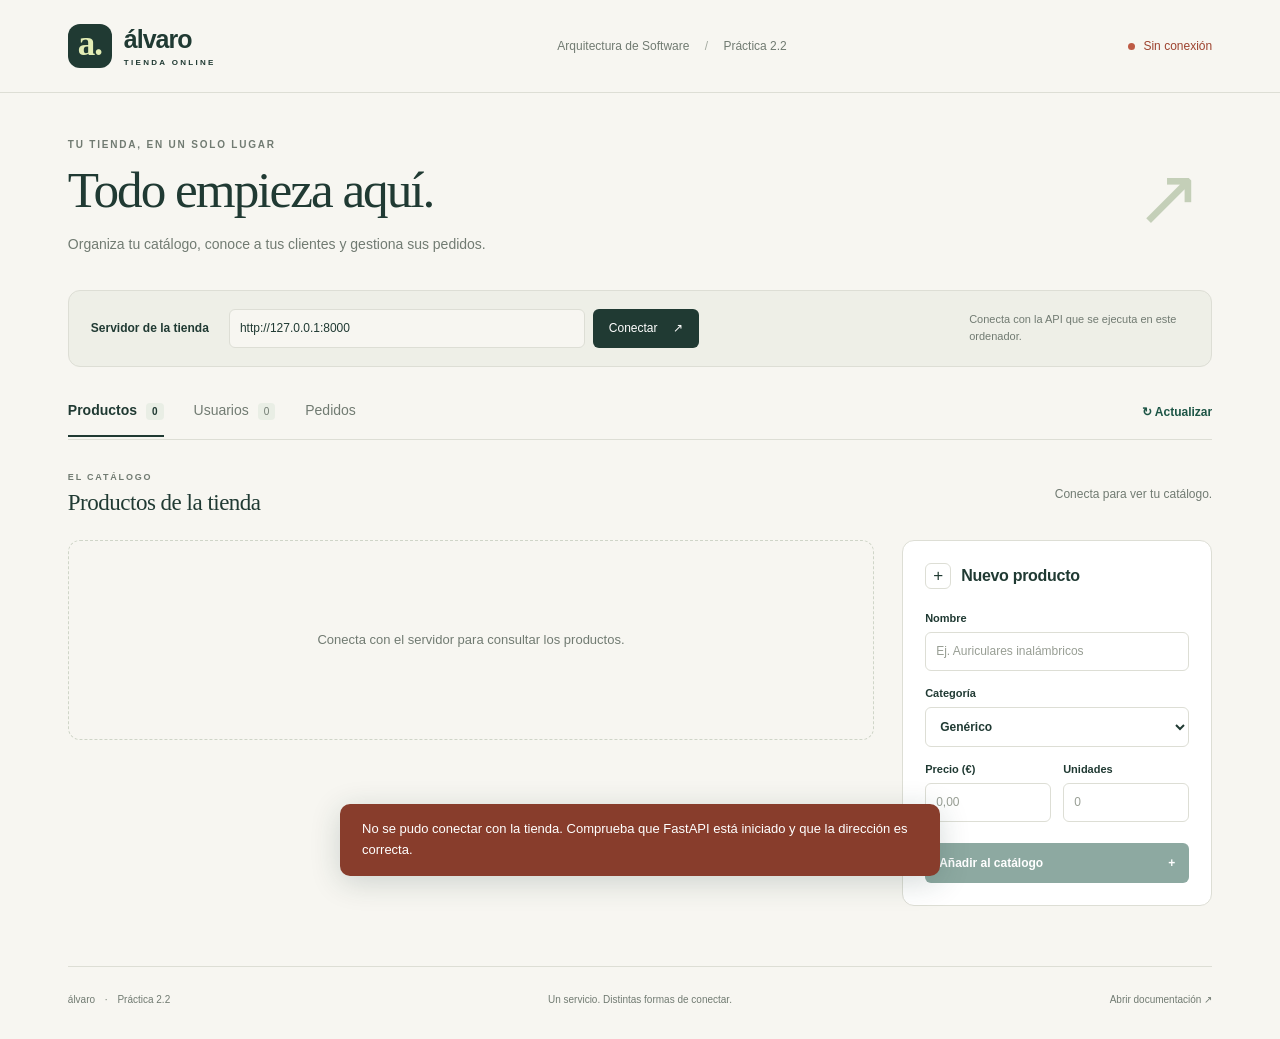
<file: Practica 2 y 2.2/frontend/index.html>
<!doctype html>
<html lang="es">
<head>
  <meta charset="utf-8">
  <meta name="viewport" content="width=device-width, initial-scale=1">
  <meta name="theme-color" content="#183d35">
  <title>Álvaro · Tienda online</title>
  <link rel="icon" href="data:image/svg+xml,%3Csvg xmlns='http://www.w3.org/2000/svg' viewBox='0 0 64 64'%3E%3Crect width='64' height='64' rx='16' fill='%23183d35'/%3E%3Ctext x='18' y='45' font-size='40' fill='%23f8f5ed'%3Ea%3C/text%3E%3C/svg%3E">
  <link rel="stylesheet" href="styles.css">
  <script src="app.js" defer></script>
</head>
<body>
  <header class="topbar">
    <a class="brand" href="#productos" aria-label="Álvaro, inicio"><span class="brand-icon">a.</span><span>álvaro<span class="brand-sub">TIENDA ONLINE</span></span></a>
    <span class="practice">Arquitectura de Software <span>/</span> Práctica 2.2</span>
    <span id="connection-status" class="connection" role="status">Sin conectar</span>
  </header>
  <main>
    <section class="intro">
      <div><p class="eyebrow">TU TIENDA, EN UN SOLO LUGAR</p><h1>Todo empieza aquí.</h1><p class="intro-copy">Organiza tu catálogo, conoce a tus clientes y gestiona sus pedidos.</p></div>
      <div class="intro-mark" aria-hidden="true">↗</div>
    </section>
    <section class="server-bar" aria-label="Conexión con la tienda">
      <form id="server-form"><label for="server-url">Servidor de la tienda</label><div class="server-controls"><input id="server-url" type="url" required placeholder="http://127.0.0.1:8000" spellcheck="false"><button type="submit" id="connect-button">Conectar <span aria-hidden="true">↗</span></button></div></form>
      <p>Conecta con la API que se ejecuta en este ordenador.</p>
    </section>
    <div class="workspace-heading"><nav class="tabs" aria-label="Secciones de la tienda"><button type="button" data-tab="productos" aria-current="page">Productos <span id="product-count">0</span></button><button type="button" data-tab="usuarios">Usuarios <span id="user-count">0</span></button><button type="button" data-tab="pedidos">Pedidos</button></nav><button id="refresh-button" class="text-button" type="button">↻ Actualizar</button></div>

    <section id="panel-productos" class="panel" aria-label="Productos">
      <div class="section-title"><div><p class="eyebrow">EL CATÁLOGO</p><h2>Productos de la tienda</h2></div><p id="catalog-caption">Conecta para ver tu catálogo.</p></div>
      <div class="layout"><div><div id="product-list" class="product-grid"><div class="empty">Conecta con el servidor para consultar los productos.</div></div></div>
      <aside class="card form-card"><div class="card-heading"><span class="step">+</span><h3>Nuevo producto</h3></div><form id="product-form" class="stack">
        <label>Nombre<input name="nombre" required maxlength="120" placeholder="Ej. Auriculares inalámbricos"></label>
        <label>Categoría<select name="tipo" id="product-type"><option value="generico">Genérico</option><option value="electronico">Electrónico</option><option value="ropa">Ropa</option></select></label>
        <div class="form-row"><label>Precio (€)<input name="precio" type="number" min="0" step="0.01" required placeholder="0,00"></label><label>Unidades<input name="stock" type="number" min="0" step="1" required placeholder="0"></label></div>
        <fieldset id="electronic-fields" hidden disabled><label>Garantía (meses)<input name="meses_garantia" type="number" min="0" step="1" required placeholder="24"></label></fieldset>
        <fieldset id="clothing-fields" hidden disabled><div class="form-row"><label>Talla<input name="talla" required placeholder="M"></label><label>Color<input name="color" required placeholder="Azul"></label></div></fieldset>
        <button type="submit" class="primary" data-needs-server>Añadir al catálogo <span aria-hidden="true">+</span></button>
      </form></aside></div>
    </section>

    <section id="panel-usuarios" class="panel" aria-label="Usuarios" hidden>
      <div class="section-title"><div><p class="eyebrow">LAS PERSONAS</p><h2>Usuarios de la tienda</h2></div><p>Clientes y administradores, juntos.</p></div>
      <div class="layout"><div id="user-list" class="user-list"></div><aside class="card form-card"><div class="card-heading"><span class="step">+</span><h3>Nuevo usuario</h3></div><form id="user-form" class="stack">
        <label>Nombre<input name="nombre" required placeholder="Nombre completo"></label>
        <label>Correo electrónico<input name="email" type="email" required placeholder="nombre@ejemplo.com"></label>
        <label>Tipo de usuario<select name="tipo" id="user-type"><option value="cliente">Cliente</option><option value="administrador">Administrador</option></select></label>
        <label>Dirección postal<input name="direccion" id="user-address" required placeholder="Calle, número y ciudad"></label>
        <button type="submit" class="primary" data-needs-server>Crear usuario <span aria-hidden="true">+</span></button>
      </form></aside></div>
    </section>

    <section id="panel-pedidos" class="panel" aria-label="Pedidos" hidden>
      <div class="section-title"><div><p class="eyebrow">CADA COMPRA CUENTA</p><h2>Pedidos e historial</h2></div><p>El stock se actualiza al confirmar.</p></div>
      <div class="order-layout"><section class="card form-card"><div class="card-heading"><span class="step">↗</span><h3>Crear un pedido</h3></div><form id="order-form" class="stack">
        <label>Cliente<select id="order-client" name="cliente_id" required><option value="">Selecciona un cliente</option></select></label>
        <div class="line-heading"><span>Productos del pedido</span><button type="button" id="add-line" class="text-button">+ Añadir línea</button></div>
        <div id="order-lines" class="stack"></div>
        <div class="order-total"><span>Total estimado</span><strong id="order-total">0,00 €</strong></div>
        <p class="small muted">La disponibilidad y el importe final se comprueban al confirmar.</p>
        <button type="submit" class="primary" data-needs-server>Confirmar pedido <span aria-hidden="true">→</span></button>
      </form></section>
      <section class="history-area"><div class="card-heading"><h3>Historial de pedidos</h3></div><form id="history-form" class="history-controls"><label class="sr-only" for="history-client">Cliente del historial</label><select id="history-client" required><option value="">Selecciona un cliente</option></select><button type="submit" class="secondary" data-needs-server>Consultar</button></form><div id="history-list" class="stack"><div class="empty">Selecciona un cliente para consultar sus pedidos.</div></div></section></div>
    </section>
    <footer><span>álvaro <span class="footer-dot">·</span> Práctica 2.2</span><span>Un servicio. Distintas formas de conectar.</span><a id="docs-link" href="http://127.0.0.1:8000/docs" target="_blank" rel="noopener">Abrir documentación ↗</a></footer>
  </main>
  <div id="notification" class="notification" role="status" aria-live="polite" hidden></div>
  <noscript>Activa JavaScript para conectar la tienda con la API.</noscript>
</body>
</html>
</file>
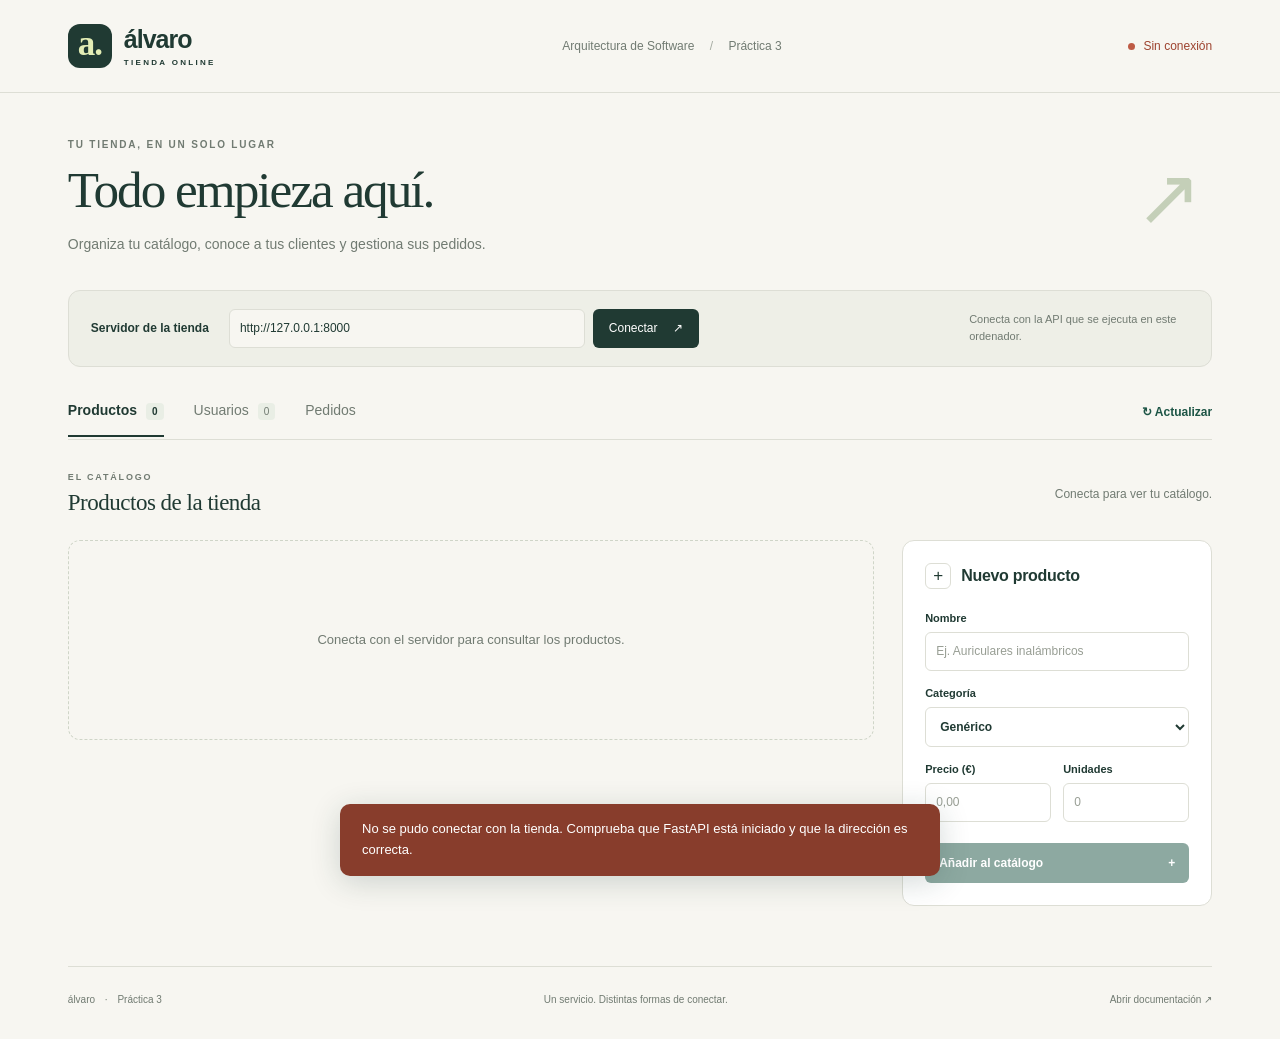
<file: Practica 3/frontend/index.html>
<!doctype html>
<html lang="es">
<head>
  <meta charset="utf-8">
  <meta name="viewport" content="width=device-width, initial-scale=1">
  <meta name="theme-color" content="#183d35">
  <title>Álvaro · Tienda online</title>
  <link rel="icon" href="data:image/svg+xml,%3Csvg xmlns='http://www.w3.org/2000/svg' viewBox='0 0 64 64'%3E%3Crect width='64' height='64' rx='16' fill='%23183d35'/%3E%3Ctext x='18' y='45' font-size='40' fill='%23f8f5ed'%3Ea%3C/text%3E%3C/svg%3E">
  <link rel="stylesheet" href="styles.css">
  <script src="app.js" defer></script>
</head>
<body>
  <header class="topbar">
    <a class="brand" href="#productos" aria-label="Álvaro, inicio"><span class="brand-icon">a.</span><span>álvaro<span class="brand-sub">TIENDA ONLINE</span></span></a>
    <span class="practice">Arquitectura de Software <span>/</span> Práctica 3</span>
    <span id="connection-status" class="connection" role="status">Sin conectar</span>
  </header>
  <main>
    <section class="intro">
      <div><p class="eyebrow">TU TIENDA, EN UN SOLO LUGAR</p><h1>Todo empieza aquí.</h1><p class="intro-copy">Organiza tu catálogo, conoce a tus clientes y gestiona sus pedidos.</p></div>
      <div class="intro-mark" aria-hidden="true">↗</div>
    </section>
    <section class="server-bar" aria-label="Conexión con la tienda">
      <form id="server-form"><label for="server-url">Servidor de la tienda</label><div class="server-controls"><input id="server-url" type="url" required placeholder="http://127.0.0.1:8000" spellcheck="false"><button type="submit" id="connect-button">Conectar <span aria-hidden="true">↗</span></button></div></form>
      <p>Conecta con la API que se ejecuta en este ordenador.</p>
    </section>
    <div class="workspace-heading"><nav class="tabs" aria-label="Secciones de la tienda"><button type="button" data-tab="productos" aria-current="page">Productos <span id="product-count">0</span></button><button type="button" data-tab="usuarios">Usuarios <span id="user-count">0</span></button><button type="button" data-tab="pedidos">Pedidos</button></nav><button id="refresh-button" class="text-button" type="button">↻ Actualizar</button></div>

    <section id="panel-productos" class="panel" aria-label="Productos">
      <div class="section-title"><div><p class="eyebrow">EL CATÁLOGO</p><h2>Productos de la tienda</h2></div><p id="catalog-caption">Conecta para ver tu catálogo.</p></div>
      <div class="layout"><div><div id="product-list" class="product-grid"><div class="empty">Conecta con el servidor para consultar los productos.</div></div></div>
      <aside class="card form-card"><div class="card-heading"><span class="step">+</span><h3>Nuevo producto</h3></div><form id="product-form" class="stack">
        <label>Nombre<input name="nombre" required maxlength="120" placeholder="Ej. Auriculares inalámbricos"></label>
        <label>Categoría<select name="tipo" id="product-type"><option value="generico">Genérico</option><option value="electronico">Electrónico</option><option value="ropa">Ropa</option></select></label>
        <div class="form-row"><label>Precio (€)<input name="precio" type="number" min="0" step="0.01" required placeholder="0,00"></label><label>Unidades<input name="stock" type="number" min="0" step="1" required placeholder="0"></label></div>
        <fieldset id="electronic-fields" hidden disabled><label>Garantía (meses)<input name="meses_garantia" type="number" min="0" step="1" required placeholder="24"></label></fieldset>
        <fieldset id="clothing-fields" hidden disabled><div class="form-row"><label>Talla<input name="talla" required placeholder="M"></label><label>Color<input name="color" required placeholder="Azul"></label></div></fieldset>
        <button type="submit" class="primary" data-needs-server>Añadir al catálogo <span aria-hidden="true">+</span></button>
      </form></aside></div>
    </section>

    <section id="panel-usuarios" class="panel" aria-label="Usuarios" hidden>
      <div class="section-title"><div><p class="eyebrow">LAS PERSONAS</p><h2>Usuarios de la tienda</h2></div><p>Clientes y administradores, juntos.</p></div>
      <div class="layout"><div id="user-list" class="user-list"></div><aside class="card form-card"><div class="card-heading"><span class="step">+</span><h3>Nuevo usuario</h3></div><form id="user-form" class="stack">
        <label>Nombre<input name="nombre" required placeholder="Nombre completo"></label>
        <label>Correo electrónico<input name="email" type="email" required placeholder="nombre@ejemplo.com"></label>
        <label>Tipo de usuario<select name="tipo" id="user-type"><option value="cliente">Cliente</option><option value="administrador">Administrador</option></select></label>
        <label>Dirección postal<input name="direccion" id="user-address" required placeholder="Calle, número y ciudad"></label>
        <button type="submit" class="primary" data-needs-server>Crear usuario <span aria-hidden="true">+</span></button>
      </form></aside></div>
    </section>

    <section id="panel-pedidos" class="panel" aria-label="Pedidos" hidden>
      <div class="section-title"><div><p class="eyebrow">CADA COMPRA CUENTA</p><h2>Pedidos e historial</h2></div><p>El stock se actualiza al confirmar.</p></div>
      <div class="order-layout"><section class="card form-card"><div class="card-heading"><span class="step">↗</span><h3>Crear un pedido</h3></div><form id="order-form" class="stack">
        <label>Cliente<select id="order-client" name="cliente_id" required><option value="">Selecciona un cliente</option></select></label>
        <div class="line-heading"><span>Productos del pedido</span><button type="button" id="add-line" class="text-button">+ Añadir línea</button></div>
        <div id="order-lines" class="stack"></div>
        <div class="order-total"><span>Total estimado</span><strong id="order-total">0,00 €</strong></div>
        <p class="small muted">La disponibilidad y el importe final se comprueban al confirmar.</p>
        <button type="submit" class="primary" data-needs-server>Confirmar pedido <span aria-hidden="true">→</span></button>
      </form></section>
      <section class="history-area"><div class="card-heading"><h3>Historial de pedidos</h3></div><form id="history-form" class="history-controls"><label class="sr-only" for="history-client">Cliente del historial</label><select id="history-client" required><option value="">Selecciona un cliente</option></select><button type="submit" class="secondary" data-needs-server>Consultar</button></form><div id="history-list" class="stack"><div class="empty">Selecciona un cliente para consultar sus pedidos.</div></div></section></div>
    </section>
    <footer><span>álvaro <span class="footer-dot">·</span> Práctica 3</span><span>Un servicio. Distintas formas de conectar.</span><a id="docs-link" href="http://127.0.0.1:8000/docs" target="_blank" rel="noopener">Abrir documentación ↗</a></footer>
  </main>
  <div id="notification" class="notification" role="status" aria-live="polite" hidden></div>
  <noscript>Activa JavaScript para conectar la tienda con la API.</noscript>
</body>
</html>
</file>
<file: Practica 2 y 2.2/frontend/styles.css>
:root{color-scheme:light;--paper:#f7f6f1;--ink:#203a33;--muted:#717b72;--green:#1d5546;--line:#dddEd5;--white:#fff;--light:#e9eee5;--yellow:#e3edb5;font-family:Arial,Helvetica,sans-serif;font-size:15px}
*{box-sizing:border-box}body{margin:0;background:var(--paper);color:var(--ink)}button,input,select{font:inherit}button,a,input,select{ -webkit-tap-highlight-color:transparent}button{cursor:pointer}button:disabled{cursor:wait;opacity:.5}a{color:inherit}button:focus-visible,a:focus-visible,input:focus-visible,select:focus-visible{outline:3px solid #8fac66;outline-offset:3px}[hidden]{display:none!important}.topbar{height:93px;border-bottom:1px solid var(--line);display:flex;align-items:center;justify-content:space-between;padding:0 5.3%;gap:20px}.brand{display:flex;align-items:center;gap:12px;font-weight:700;font-size:25px;text-decoration:none;letter-spacing:-1px}.brand-icon{display:grid;place-items:center;width:44px;height:44px;background:var(--ink);color:var(--yellow);border-radius:12px;font-family:Georgia,serif;font-size:35px;padding-bottom:6px}.brand-sub{display:block;font-size:8px;letter-spacing:2.3px;margin-top:4px}.practice{color:var(--muted);font-size:12px}.practice span{padding:0 12px;color:#a5aba1}.connection{font-size:12px;color:#666c65;display:flex;align-items:center;gap:8px;white-space:nowrap}.connection::before{content:'';height:7px;width:7px;background:#a9afa4;border-radius:50%}.connection.online{color:var(--green)}.connection.online::before{background:#60975b}.connection.error{color:#9d432f}.connection.error::before{background:#be5b45}main{max-width:1400px;margin:auto;padding:0 5.3%}.intro{display:flex;justify-content:space-between;align-items:center;padding:46px 0 34px}.eyebrow{font-size:10px;letter-spacing:1.8px;font-weight:700;color:var(--muted);margin:0 0 12px}h1{font-family:Georgia,'Times New Roman',serif;font-size:clamp(36px,4vw,54px);letter-spacing:-2px;font-weight:400;line-height:1.1;margin:0 0 15px}.intro-copy{font-size:14px;color:var(--muted);margin:0;line-height:1.6}.intro-mark{font-size:80px;font-weight:300;color:#c4cfb8;padding-right:10px}.server-bar{border:1px solid var(--line);border-radius:12px;display:flex;gap:26px;align-items:center;justify-content:space-between;padding:18px 22px;background:#eeefe7}.server-bar form{display:flex;align-items:center;gap:20px;flex:1}.server-bar label{font-size:12px;font-weight:700;white-space:nowrap}.server-controls{display:flex;gap:8px;flex:1;max-width:470px}.server-controls input{min-width:0;flex:1;font-size:12px;background:var(--paper)}.server-controls button{background:var(--ink);color:white;border:0;border-radius:6px;padding:10px 16px;font-size:12px;white-space:nowrap}.server-controls button span{padding-left:12px}.server-bar p{font-size:11px;color:var(--muted);max-width:220px;line-height:1.6;margin:0}.workspace-heading{display:flex;align-items:center;justify-content:space-between;border-bottom:1px solid var(--line);margin:32px 0}.tabs{display:flex;gap:30px}.tabs button{border:0;background:none;padding:0 0 17px;color:var(--muted);font-size:14px;border-bottom:2px solid transparent;position:relative;bottom:-1px}.tabs button[aria-current]{color:var(--ink);border-color:var(--ink);font-weight:700}.tabs span{font-size:10px;padding:3px 6px;border-radius:4px;background:var(--light);margin-left:5px}.text-button{border:0;background:none;color:var(--green);font-size:12px;padding:6px 0;font-weight:600}.workspace-heading>.text-button{padding-bottom:20px}.section-title{display:flex;align-items:center;justify-content:space-between;margin-bottom:24px;gap:16px}.section-title .eyebrow{margin-bottom:8px;font-size:9px}h2{font-size:23px;font-family:Georgia,serif;font-weight:400;margin:0;letter-spacing:-.5px}.section-title>p{font-size:12px;color:var(--muted);margin:0}.layout{display:grid;grid-template-columns:minmax(0,1fr) 300px;gap:28px;align-items:start}.product-grid{display:grid;grid-template-columns:repeat(2,minmax(0,1fr));gap:16px}.card{border:1px solid var(--line);border-radius:12px;background:var(--white)}.product-card{padding:20px}.product-visual{height:105px;background:#eef0e8;border-radius:8px;display:flex;justify-content:center;align-items:center;margin-bottom:18px;position:relative}.product-visual[data-type=electronico]{background:#e9edf0;color:#42636d}.product-visual[data-type=ropa]{background:#eee9e3;color:#976f55}.product-visual svg{height:52px;width:52px;stroke:currentColor;stroke-width:1.2;fill:none;stroke-linecap:round;stroke-linejoin:round}.category{font-size:9px;letter-spacing:1px;color:var(--muted);text-transform:uppercase;margin-bottom:8px}.product-card h3{font-size:15px;margin:0 0 8px;overflow-wrap:anywhere}.product-details{color:var(--muted);font-size:11px;min-height:16px;margin:0 0 16px}.product-bottom{display:flex;align-items:center;justify-content:space-between;gap:8px;border-top:1px solid #f0f0e9;padding-top:14px}.price{font-size:18px;font-weight:600;letter-spacing:-.5px}.stock{font-size:10px;padding:5px 8px;background:#edf2e7;color:#567243;border-radius:4px}.stock.zero{color:#986149;background:#f6ede7}.form-card{padding:22px}.card-heading{display:flex;align-items:center;gap:10px;margin-bottom:23px}.card-heading h3{font-size:16px;letter-spacing:-.3px;margin:0}.step{border:1px solid var(--line);border-radius:6px;height:26px;width:26px;display:grid;place-items:center;font-size:17px;font-weight:400}.stack{display:flex;flex-direction:column;gap:16px}label{display:flex;flex-direction:column;gap:8px;font-size:11px;font-weight:600}input,select{border:1px solid var(--line);border-radius:6px;background:white;color:var(--ink);padding:11px 10px;width:100%;font-size:12px;min-height:39px}input::placeholder{color:#989e94;font-weight:400}select{padding-right:22px}.form-row{display:grid;grid-template-columns:1fr 1fr;gap:12px}.form-row label{min-width:0}fieldset{border:0;padding:0;margin:0;min-width:0}.primary,.secondary{display:flex;justify-content:space-between;align-items:center;border:0;background:var(--green);color:white;border-radius:6px;padding:13px 14px;font-size:12px;font-weight:600}.primary{margin-top:5px}.primary:hover,.server-controls button:hover{background:#286654}.secondary{background:var(--ink);justify-content:center}.empty{display:grid;place-items:center;min-height:200px;padding:30px;text-align:center;border:1px dashed #cfd5c8;border-radius:12px;color:var(--muted);font-size:13px;line-height:1.8;grid-column:1/-1}.user-list{display:flex;flex-direction:column;gap:12px}.user-card{display:flex;align-items:center;gap:15px;padding:20px}.avatar{width:42px;height:42px;border-radius:50%;background:var(--light);display:grid;place-items:center;font-family:Georgia,serif;font-size:22px;flex-shrink:0}.user-info{min-width:0;flex:1}.user-info h3{font-size:14px;margin:0 0 7px;overflow-wrap:anywhere}.user-info p{font-size:12px;color:var(--muted);margin:0;overflow-wrap:anywhere}.role{font-size:10px;color:var(--green);background:var(--light);padding:6px 9px;border-radius:4px}.order-layout{display:grid;grid-template-columns:1fr 1fr;gap:30px;align-items:start}.line-heading{display:flex;justify-content:space-between;align-items:center;font-size:11px;font-weight:600}.order-line{display:grid;grid-template-columns:minmax(0,1fr) 65px 27px;gap:8px;align-items:end}.remove-line{border:0;background:#eeefe7;color:var(--ink);height:39px;border-radius:6px;font-size:18px}.order-total{display:flex;align-items:center;justify-content:space-between;border-top:1px solid var(--line);padding-top:20px;font-size:13px}.order-total strong{font-size:24px;font-weight:500;letter-spacing:-1px}.small{font-size:11px;line-height:1.6;margin:0}.muted{color:var(--muted)}.history-area{padding:6px 0}.history-controls{display:flex;gap:10px;margin-bottom:20px}.history-controls select{flex:1;min-width:0}.history-controls button{white-space:nowrap}.history-card{padding:20px}.history-top{display:flex;justify-content:space-between;align-items:start;gap:10px;margin-bottom:18px}.history-top h4{font-size:13px;margin:0 0 7px}.history-top p{font-size:10px;color:var(--muted);margin:0}.history-top strong{font-size:18px;font-weight:500;white-space:nowrap}.history-item{display:flex;justify-content:space-between;gap:12px;padding:9px 0;font-size:12px;border-top:1px solid #f0f0e9}.history-item span:first-child{overflow-wrap:anywhere}.history-item span:last-child{white-space:nowrap}footer{border-top:1px solid var(--line);margin-top:60px;padding:24px 0 30px;display:flex;justify-content:space-between;gap:16px;color:var(--muted);font-size:10px;line-height:1.8}footer a{text-decoration:none}.footer-dot{padding:0 7px}.notification{position:fixed;bottom:24px;left:50%;transform:translateX(-50%);background:var(--ink);color:white;max-width:min(600px,90vw);width:max-content;padding:15px 22px;border-radius:10px;box-shadow:0 6px 30px #183d3530;font-size:13px;line-height:1.6;z-index:10}.notification.error{background:#883d2c}.sr-only{position:absolute;width:1px;height:1px;overflow:hidden;clip:rect(0,0,0,0);white-space:nowrap}
@media(min-width:1250px){.product-grid{grid-template-columns:repeat(3,minmax(0,1fr))}.layout{grid-template-columns:minmax(0,1fr) 310px}}
@media(max-width:900px){.server-bar{align-items:stretch}.server-bar form{flex-direction:column;align-items:stretch;gap:10px}.server-controls{max-width:none}.server-bar p{align-self:center;max-width:180px}.layout{grid-template-columns:minmax(0,1fr) 265px;gap:18px}.product-grid{grid-template-columns:1fr}.practice{display:none}.order-layout{grid-template-columns:1fr}.history-area{padding-top:15px}}
@media(max-width:620px){.topbar{height:78px;padding:0 6%}main{padding:0 6%}.intro{padding:34px 0 27px}.intro-mark{display:none}h1{font-size:39px}.intro-copy{max-width:270px;font-size:13px}.server-bar{padding:17px;display:block}.server-bar p{max-width:none;margin-top:10px;font-size:10px}.server-controls button{padding:10px 12px}.server-controls button span{display:none}.workspace-heading{margin-top:26px}.tabs{gap:20px}.tabs button{font-size:12px}.workspace-heading>.text-button{font-size:11px}.section-title{align-items:start}.section-title>p{display:none}.layout{grid-template-columns:1fr}.form-card{padding:22px}.product-grid{grid-template-columns:repeat(2,minmax(0,1fr));gap:12px}.product-card{padding:13px}.product-visual{height:90px}.product-bottom{flex-wrap:wrap}.price{font-size:17px}.product-card h3{font-size:13px}.user-card{padding:15px;gap:10px}.role{padding:5px;font-size:9px}footer{flex-wrap:wrap;margin-top:35px}footer>span:nth-child(2){display:none}.order-layout{gap:20px}}
@media(prefers-reduced-motion:no-preference){button{transition:background .15s,opacity .15s}.panel{animation:appear .18s ease-out}@keyframes appear{from{opacity:.4;transform:translateY(4px)}to{opacity:1;transform:translateY(0)}}}
</file>
<file: Practica 3/frontend/styles.css>
:root{color-scheme:light;--paper:#f7f6f1;--ink:#203a33;--muted:#717b72;--green:#1d5546;--line:#dddEd5;--white:#fff;--light:#e9eee5;--yellow:#e3edb5;font-family:Arial,Helvetica,sans-serif;font-size:15px}
*{box-sizing:border-box}body{margin:0;background:var(--paper);color:var(--ink)}button,input,select{font:inherit}button,a,input,select{ -webkit-tap-highlight-color:transparent}button{cursor:pointer}button:disabled{cursor:wait;opacity:.5}a{color:inherit}button:focus-visible,a:focus-visible,input:focus-visible,select:focus-visible{outline:3px solid #8fac66;outline-offset:3px}[hidden]{display:none!important}.topbar{height:93px;border-bottom:1px solid var(--line);display:flex;align-items:center;justify-content:space-between;padding:0 5.3%;gap:20px}.brand{display:flex;align-items:center;gap:12px;font-weight:700;font-size:25px;text-decoration:none;letter-spacing:-1px}.brand-icon{display:grid;place-items:center;width:44px;height:44px;background:var(--ink);color:var(--yellow);border-radius:12px;font-family:Georgia,serif;font-size:35px;padding-bottom:6px}.brand-sub{display:block;font-size:8px;letter-spacing:2.3px;margin-top:4px}.practice{color:var(--muted);font-size:12px}.practice span{padding:0 12px;color:#a5aba1}.connection{font-size:12px;color:#666c65;display:flex;align-items:center;gap:8px;white-space:nowrap}.connection::before{content:'';height:7px;width:7px;background:#a9afa4;border-radius:50%}.connection.online{color:var(--green)}.connection.online::before{background:#60975b}.connection.error{color:#9d432f}.connection.error::before{background:#be5b45}main{max-width:1400px;margin:auto;padding:0 5.3%}.intro{display:flex;justify-content:space-between;align-items:center;padding:46px 0 34px}.eyebrow{font-size:10px;letter-spacing:1.8px;font-weight:700;color:var(--muted);margin:0 0 12px}h1{font-family:Georgia,'Times New Roman',serif;font-size:clamp(36px,4vw,54px);letter-spacing:-2px;font-weight:400;line-height:1.1;margin:0 0 15px}.intro-copy{font-size:14px;color:var(--muted);margin:0;line-height:1.6}.intro-mark{font-size:80px;font-weight:300;color:#c4cfb8;padding-right:10px}.server-bar{border:1px solid var(--line);border-radius:12px;display:flex;gap:26px;align-items:center;justify-content:space-between;padding:18px 22px;background:#eeefe7}.server-bar form{display:flex;align-items:center;gap:20px;flex:1}.server-bar label{font-size:12px;font-weight:700;white-space:nowrap}.server-controls{display:flex;gap:8px;flex:1;max-width:470px}.server-controls input{min-width:0;flex:1;font-size:12px;background:var(--paper)}.server-controls button{background:var(--ink);color:white;border:0;border-radius:6px;padding:10px 16px;font-size:12px;white-space:nowrap}.server-controls button span{padding-left:12px}.server-bar p{font-size:11px;color:var(--muted);max-width:220px;line-height:1.6;margin:0}.workspace-heading{display:flex;align-items:center;justify-content:space-between;border-bottom:1px solid var(--line);margin:32px 0}.tabs{display:flex;gap:30px}.tabs button{border:0;background:none;padding:0 0 17px;color:var(--muted);font-size:14px;border-bottom:2px solid transparent;position:relative;bottom:-1px}.tabs button[aria-current]{color:var(--ink);border-color:var(--ink);font-weight:700}.tabs span{font-size:10px;padding:3px 6px;border-radius:4px;background:var(--light);margin-left:5px}.text-button{border:0;background:none;color:var(--green);font-size:12px;padding:6px 0;font-weight:600}.workspace-heading>.text-button{padding-bottom:20px}.section-title{display:flex;align-items:center;justify-content:space-between;margin-bottom:24px;gap:16px}.section-title .eyebrow{margin-bottom:8px;font-size:9px}h2{font-size:23px;font-family:Georgia,serif;font-weight:400;margin:0;letter-spacing:-.5px}.section-title>p{font-size:12px;color:var(--muted);margin:0}.layout{display:grid;grid-template-columns:minmax(0,1fr) 300px;gap:28px;align-items:start}.product-grid{display:grid;grid-template-columns:repeat(2,minmax(0,1fr));gap:16px}.card{border:1px solid var(--line);border-radius:12px;background:var(--white)}.product-card{padding:20px}.product-visual{height:105px;background:#eef0e8;border-radius:8px;display:flex;justify-content:center;align-items:center;margin-bottom:18px;position:relative}.product-visual[data-type=electronico]{background:#e9edf0;color:#42636d}.product-visual[data-type=ropa]{background:#eee9e3;color:#976f55}.product-visual svg{height:52px;width:52px;stroke:currentColor;stroke-width:1.2;fill:none;stroke-linecap:round;stroke-linejoin:round}.category{font-size:9px;letter-spacing:1px;color:var(--muted);text-transform:uppercase;margin-bottom:8px}.product-card h3{font-size:15px;margin:0 0 8px;overflow-wrap:anywhere}.product-details{color:var(--muted);font-size:11px;min-height:16px;margin:0 0 16px}.product-bottom{display:flex;align-items:center;justify-content:space-between;gap:8px;border-top:1px solid #f0f0e9;padding-top:14px}.price{font-size:18px;font-weight:600;letter-spacing:-.5px}.stock{font-size:10px;padding:5px 8px;background:#edf2e7;color:#567243;border-radius:4px}.stock.zero{color:#986149;background:#f6ede7}.form-card{padding:22px}.card-heading{display:flex;align-items:center;gap:10px;margin-bottom:23px}.card-heading h3{font-size:16px;letter-spacing:-.3px;margin:0}.step{border:1px solid var(--line);border-radius:6px;height:26px;width:26px;display:grid;place-items:center;font-size:17px;font-weight:400}.stack{display:flex;flex-direction:column;gap:16px}label{display:flex;flex-direction:column;gap:8px;font-size:11px;font-weight:600}input,select{border:1px solid var(--line);border-radius:6px;background:white;color:var(--ink);padding:11px 10px;width:100%;font-size:12px;min-height:39px}input::placeholder{color:#989e94;font-weight:400}select{padding-right:22px}.form-row{display:grid;grid-template-columns:1fr 1fr;gap:12px}.form-row label{min-width:0}fieldset{border:0;padding:0;margin:0;min-width:0}.primary,.secondary{display:flex;justify-content:space-between;align-items:center;border:0;background:var(--green);color:white;border-radius:6px;padding:13px 14px;font-size:12px;font-weight:600}.primary{margin-top:5px}.primary:hover,.server-controls button:hover{background:#286654}.secondary{background:var(--ink);justify-content:center}.empty{display:grid;place-items:center;min-height:200px;padding:30px;text-align:center;border:1px dashed #cfd5c8;border-radius:12px;color:var(--muted);font-size:13px;line-height:1.8;grid-column:1/-1}.user-list{display:flex;flex-direction:column;gap:12px}.user-card{display:flex;align-items:center;gap:15px;padding:20px}.avatar{width:42px;height:42px;border-radius:50%;background:var(--light);display:grid;place-items:center;font-family:Georgia,serif;font-size:22px;flex-shrink:0}.user-info{min-width:0;flex:1}.user-info h3{font-size:14px;margin:0 0 7px;overflow-wrap:anywhere}.user-info p{font-size:12px;color:var(--muted);margin:0;overflow-wrap:anywhere}.role{font-size:10px;color:var(--green);background:var(--light);padding:6px 9px;border-radius:4px}.order-layout{display:grid;grid-template-columns:1fr 1fr;gap:30px;align-items:start}.line-heading{display:flex;justify-content:space-between;align-items:center;font-size:11px;font-weight:600}.order-line{display:grid;grid-template-columns:minmax(0,1fr) 65px 27px;gap:8px;align-items:end}.remove-line{border:0;background:#eeefe7;color:var(--ink);height:39px;border-radius:6px;font-size:18px}.order-total{display:flex;align-items:center;justify-content:space-between;border-top:1px solid var(--line);padding-top:20px;font-size:13px}.order-total strong{font-size:24px;font-weight:500;letter-spacing:-1px}.small{font-size:11px;line-height:1.6;margin:0}.muted{color:var(--muted)}.history-area{padding:6px 0}.history-controls{display:flex;gap:10px;margin-bottom:20px}.history-controls select{flex:1;min-width:0}.history-controls button{white-space:nowrap}.history-card{padding:20px}.history-top{display:flex;justify-content:space-between;align-items:start;gap:10px;margin-bottom:18px}.history-top h4{font-size:13px;margin:0 0 7px}.history-top p{font-size:10px;color:var(--muted);margin:0}.history-top strong{font-size:18px;font-weight:500;white-space:nowrap}.history-item{display:flex;justify-content:space-between;gap:12px;padding:9px 0;font-size:12px;border-top:1px solid #f0f0e9}.history-item span:first-child{overflow-wrap:anywhere}.history-item span:last-child{white-space:nowrap}footer{border-top:1px solid var(--line);margin-top:60px;padding:24px 0 30px;display:flex;justify-content:space-between;gap:16px;color:var(--muted);font-size:10px;line-height:1.8}footer a{text-decoration:none}.footer-dot{padding:0 7px}.notification{position:fixed;bottom:24px;left:50%;transform:translateX(-50%);background:var(--ink);color:white;max-width:min(600px,90vw);width:max-content;padding:15px 22px;border-radius:10px;box-shadow:0 6px 30px #183d3530;font-size:13px;line-height:1.6;z-index:10}.notification.error{background:#883d2c}.sr-only{position:absolute;width:1px;height:1px;overflow:hidden;clip:rect(0,0,0,0);white-space:nowrap}
@media(min-width:1250px){.product-grid{grid-template-columns:repeat(3,minmax(0,1fr))}.layout{grid-template-columns:minmax(0,1fr) 310px}}
@media(max-width:900px){.server-bar{align-items:stretch}.server-bar form{flex-direction:column;align-items:stretch;gap:10px}.server-controls{max-width:none}.server-bar p{align-self:center;max-width:180px}.layout{grid-template-columns:minmax(0,1fr) 265px;gap:18px}.product-grid{grid-template-columns:1fr}.practice{display:none}.order-layout{grid-template-columns:1fr}.history-area{padding-top:15px}}
@media(max-width:620px){.topbar{height:78px;padding:0 6%}main{padding:0 6%}.intro{padding:34px 0 27px}.intro-mark{display:none}h1{font-size:39px}.intro-copy{max-width:270px;font-size:13px}.server-bar{padding:17px;display:block}.server-bar p{max-width:none;margin-top:10px;font-size:10px}.server-controls button{padding:10px 12px}.server-controls button span{display:none}.workspace-heading{margin-top:26px}.tabs{gap:20px}.tabs button{font-size:12px}.workspace-heading>.text-button{font-size:11px}.section-title{align-items:start}.section-title>p{display:none}.layout{grid-template-columns:1fr}.form-card{padding:22px}.product-grid{grid-template-columns:repeat(2,minmax(0,1fr));gap:12px}.product-card{padding:13px}.product-visual{height:90px}.product-bottom{flex-wrap:wrap}.price{font-size:17px}.product-card h3{font-size:13px}.user-card{padding:15px;gap:10px}.role{padding:5px;font-size:9px}footer{flex-wrap:wrap;margin-top:35px}footer>span:nth-child(2){display:none}.order-layout{gap:20px}}
@media(prefers-reduced-motion:no-preference){button{transition:background .15s,opacity .15s}.panel{animation:appear .18s ease-out}@keyframes appear{from{opacity:.4;transform:translateY(4px)}to{opacity:1;transform:translateY(0)}}}
</file>
